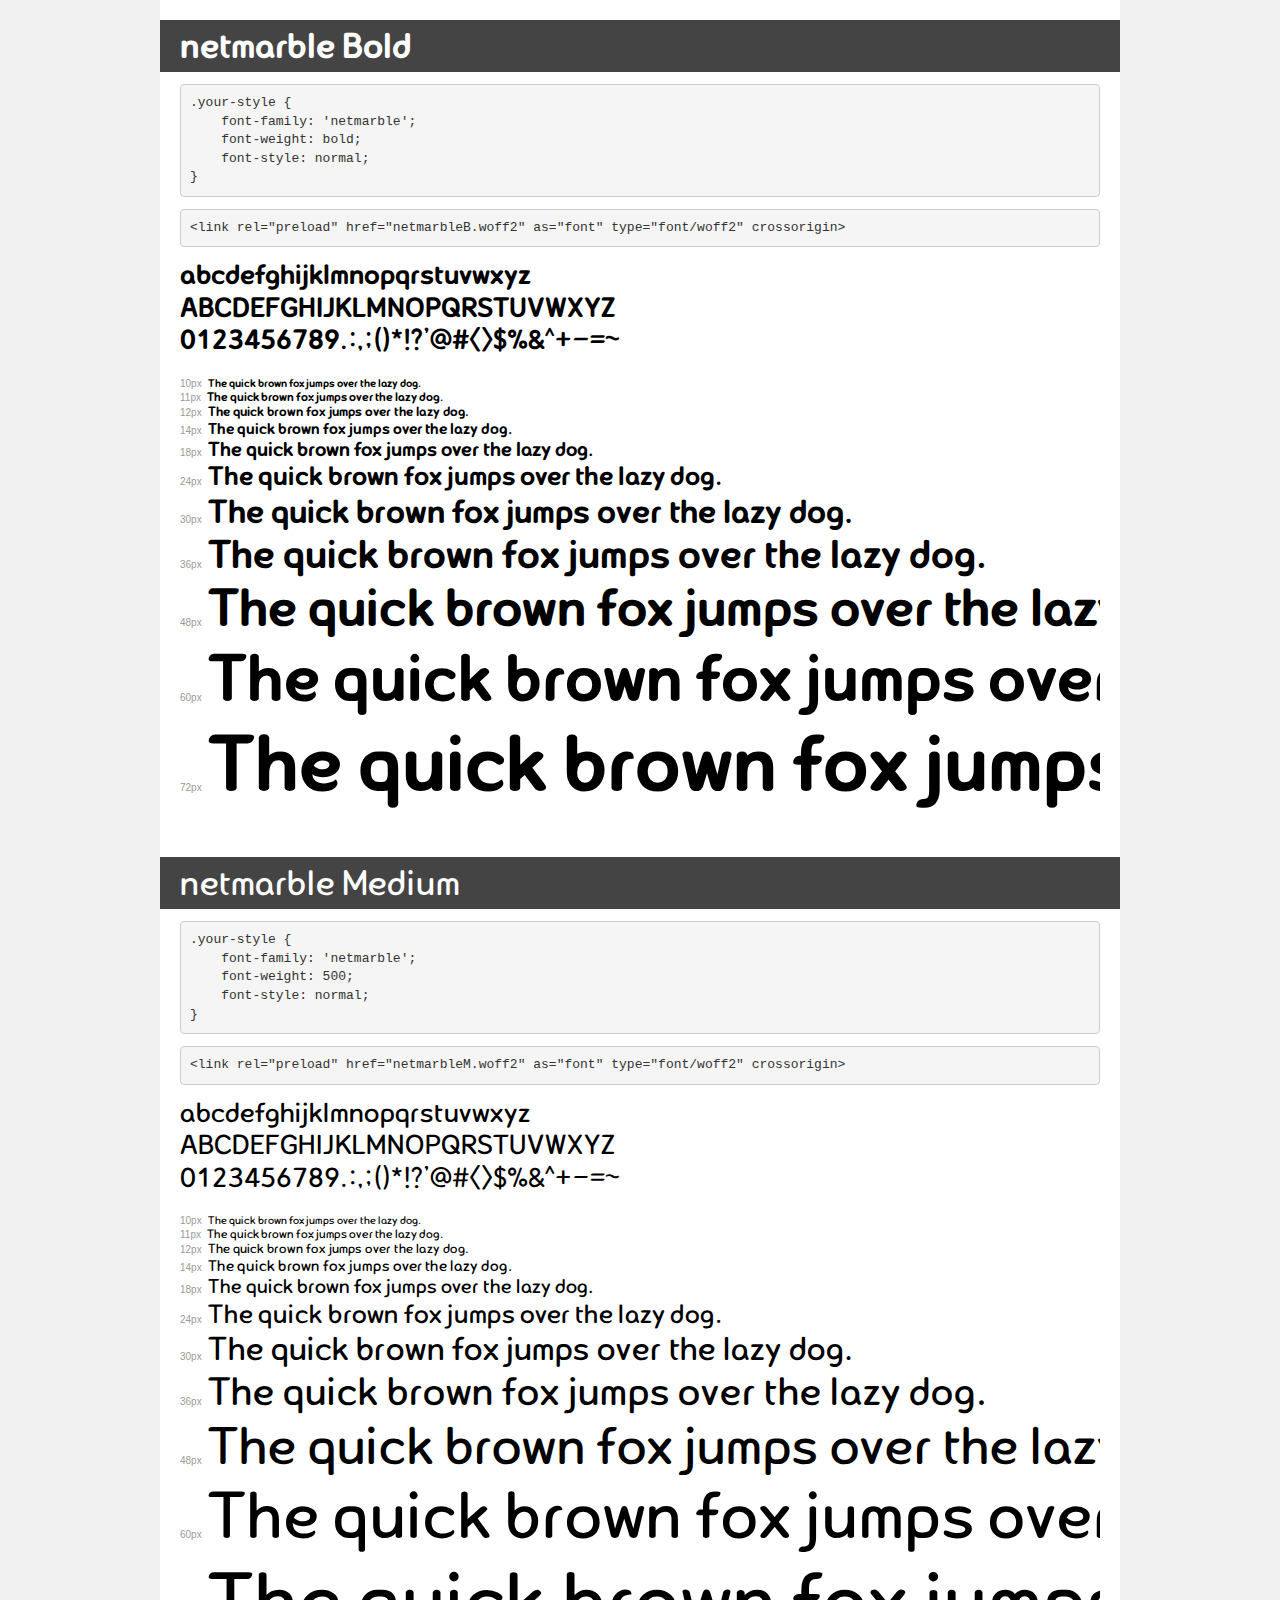
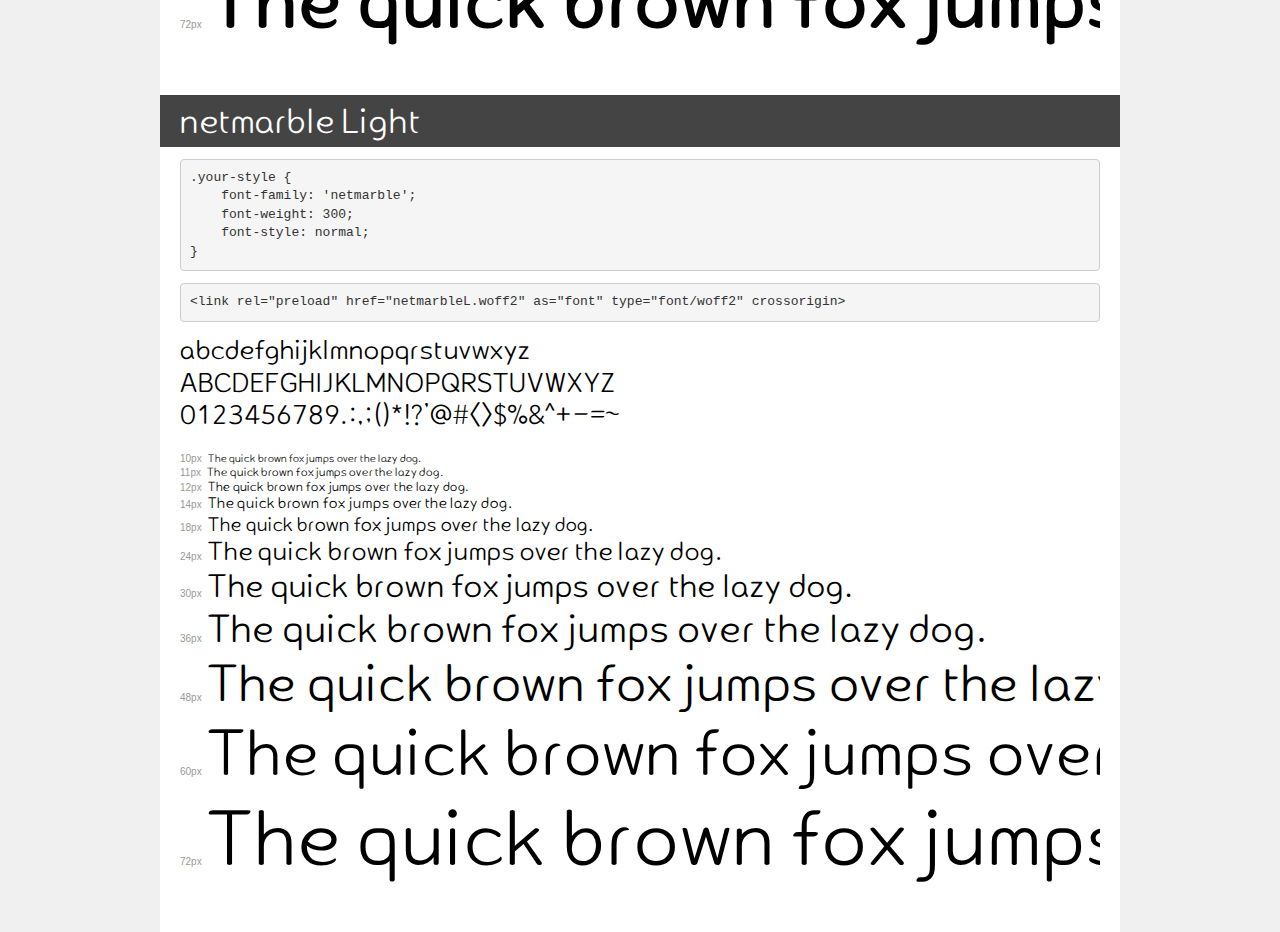
<file: css/Concept_font/demo.html>
<!DOCTYPE html>
<html lang="en">
<head>
    <meta charset="utf-8">
    <meta http-equiv="X-UA-Compatible" content="IE=edge">
    <meta name="viewport" content="width=device-width, initial-scale=1">
    <meta name="robots" content="noindex, noarchive">
    <meta name="format-detection" content="telephone=no">
    <title>Transfonter demo</title>
    <link href="stylesheet.css" rel="stylesheet">
    <style>
        /*
        http://meyerweb.com/eric/tools/css/reset/
        v2.0 | 20110126
        License: none (public domain)
        */
        html, body, div, span, applet, object, iframe,
        h1, h2, h3, h4, h5, h6, p, blockquote, pre,
        a, abbr, acronym, address, big, cite, code,
        del, dfn, em, img, ins, kbd, q, s, samp,
        small, strike, strong, sub, sup, tt, var,
        b, u, i, center,
        dl, dt, dd, ol, ul, li,
        fieldset, form, label, legend,
        table, caption, tbody, tfoot, thead, tr, th, td,
        article, aside, canvas, details, embed,
        figure, figcaption, footer, header, hgroup,
        menu, nav, output, ruby, section, summary,
        time, mark, audio, video {
            margin: 0;
            padding: 0;
            border: 0;
            font-size: 100%;
            font: inherit;
            vertical-align: baseline;
        }
        /* HTML5 display-role reset for older browsers */
        article, aside, details, figcaption, figure,
        footer, header, hgroup, menu, nav, section {
            display: block;
        }
        body {
            line-height: 1;
        }
        ol, ul {
            list-style: none;
        }
        blockquote, q {
            quotes: none;
        }
        blockquote:before, blockquote:after,
        q:before, q:after {
            content: '';
            content: none;
        }
        table {
            border-collapse: collapse;
            border-spacing: 0;
        }
        /* demo styles */
        body {
            background: #f0f0f0;
            color: #000;
        }
        .page {
            background: #fff;
            width: 920px;
            margin: 0 auto;
            padding: 20px 20px 0 20px;
            overflow: hidden;
        }
        .font-container {
            overflow-x: auto;
            overflow-y: hidden;
            margin-bottom: 40px;
            line-height: 1.3;
            white-space: nowrap;
            padding-bottom: 5px;
        }
        h1 {
            position: relative;
            background: #444;
            font-size: 32px;
            color: #fff;
            padding: 10px 20px;
            margin: 0 -20px 12px -20px;
        }
        .letters {
            font-size: 25px;
            margin-bottom: 20px;
        }
        .s10:before {
            content: '10px';
        }
        .s11:before {
            content: '11px';
        }
        .s12:before {
            content: '12px';
        }
        .s14:before {
            content: '14px';
        }
        .s18:before {
            content: '18px';
        }
        .s24:before {
            content: '24px';
        }
        .s30:before {
            content: '30px';
        }
        .s36:before {
            content: '36px';
        }
        .s48:before {
            content: '48px';
        }
        .s60:before {
            content: '60px';
        }
        .s72:before {
            content: '72px';
        }
        .s10:before, .s11:before, .s12:before, .s14:before,
        .s18:before, .s24:before, .s30:before, .s36:before,
        .s48:before, .s60:before, .s72:before {
            font-family: Arial, sans-serif;
            font-size: 10px;
            font-weight: normal;
            font-style: normal;
            color: #999;
            padding-right: 6px;
        }
        pre {
            display: block;
            padding: 9px;
            margin: 0 0 12px;
            font-family: Monaco, Menlo, Consolas, "Courier New", monospace;
            font-size: 13px;
            line-height: 1.428571429;
            color: #333;
            font-weight: normal;
            font-style: normal;
            background-color: #f5f5f5;
            border: 1px solid #ccc;
            overflow-x: auto;
            border-radius: 4px;
        }
        /* responsive */
        @media (max-width: 959px) {
            .page {
                width: auto;
                margin: 0;
            }
        }
    </style>
</head>
<body>
<div class="page">
    <div class="demo">
        <h1 style="font-family: 'netmarble'; font-weight: bold; font-style: normal;">netmarble Bold</h1>
        <pre title="Usage">.your-style {
    font-family: 'netmarble';
    font-weight: bold;
    font-style: normal;
}</pre>
        <pre title="Preload (optional)">
&lt;link rel=&quot;preload&quot; href=&quot;netmarbleB.woff2&quot; as=&quot;font&quot; type=&quot;font/woff2&quot; crossorigin&gt;</pre>
        <div class="font-container" style="font-family: 'netmarble'; font-weight: bold; font-style: normal;">
            <p class="letters">
                abcdefghijklmnopqrstuvwxyz<br>
ABCDEFGHIJKLMNOPQRSTUVWXYZ<br>
                0123456789.:,;()*!?'@#&lt;&gt;$%&^+-=~
            </p>
            <p class="s10" style="font-size: 10px;">The quick brown fox jumps over the lazy dog.</p>
            <p class="s11" style="font-size: 11px;">The quick brown fox jumps over the lazy dog.</p>
            <p class="s12" style="font-size: 12px;">The quick brown fox jumps over the lazy dog.</p>
            <p class="s14" style="font-size: 14px;">The quick brown fox jumps over the lazy dog.</p>
            <p class="s18" style="font-size: 18px;">The quick brown fox jumps over the lazy dog.</p>
            <p class="s24" style="font-size: 24px;">The quick brown fox jumps over the lazy dog.</p>
            <p class="s30" style="font-size: 30px;">The quick brown fox jumps over the lazy dog.</p>
            <p class="s36" style="font-size: 36px;">The quick brown fox jumps over the lazy dog.</p>
            <p class="s48" style="font-size: 48px;">The quick brown fox jumps over the lazy dog.</p>
            <p class="s60" style="font-size: 60px;">The quick brown fox jumps over the lazy dog.</p>
            <p class="s72" style="font-size: 72px;">The quick brown fox jumps over the lazy dog.</p>
        </div>
    </div>

    <div class="demo">
        <h1 style="font-family: 'netmarble'; font-weight: 500; font-style: normal;">netmarble Medium</h1>
        <pre title="Usage">.your-style {
    font-family: 'netmarble';
    font-weight: 500;
    font-style: normal;
}</pre>
        <pre title="Preload (optional)">
&lt;link rel=&quot;preload&quot; href=&quot;netmarbleM.woff2&quot; as=&quot;font&quot; type=&quot;font/woff2&quot; crossorigin&gt;</pre>
        <div class="font-container" style="font-family: 'netmarble'; font-weight: 500; font-style: normal;">
            <p class="letters">
                abcdefghijklmnopqrstuvwxyz<br>
ABCDEFGHIJKLMNOPQRSTUVWXYZ<br>
                0123456789.:,;()*!?'@#&lt;&gt;$%&^+-=~
            </p>
            <p class="s10" style="font-size: 10px;">The quick brown fox jumps over the lazy dog.</p>
            <p class="s11" style="font-size: 11px;">The quick brown fox jumps over the lazy dog.</p>
            <p class="s12" style="font-size: 12px;">The quick brown fox jumps over the lazy dog.</p>
            <p class="s14" style="font-size: 14px;">The quick brown fox jumps over the lazy dog.</p>
            <p class="s18" style="font-size: 18px;">The quick brown fox jumps over the lazy dog.</p>
            <p class="s24" style="font-size: 24px;">The quick brown fox jumps over the lazy dog.</p>
            <p class="s30" style="font-size: 30px;">The quick brown fox jumps over the lazy dog.</p>
            <p class="s36" style="font-size: 36px;">The quick brown fox jumps over the lazy dog.</p>
            <p class="s48" style="font-size: 48px;">The quick brown fox jumps over the lazy dog.</p>
            <p class="s60" style="font-size: 60px;">The quick brown fox jumps over the lazy dog.</p>
            <p class="s72" style="font-size: 72px;">The quick brown fox jumps over the lazy dog.</p>
        </div>
    </div>

    <div class="demo">
        <h1 style="font-family: 'netmarble'; font-weight: 300; font-style: normal;">netmarble Light</h1>
        <pre title="Usage">.your-style {
    font-family: 'netmarble';
    font-weight: 300;
    font-style: normal;
}</pre>
        <pre title="Preload (optional)">
&lt;link rel=&quot;preload&quot; href=&quot;netmarbleL.woff2&quot; as=&quot;font&quot; type=&quot;font/woff2&quot; crossorigin&gt;</pre>
        <div class="font-container" style="font-family: 'netmarble'; font-weight: 300; font-style: normal;">
            <p class="letters">
                abcdefghijklmnopqrstuvwxyz<br>
ABCDEFGHIJKLMNOPQRSTUVWXYZ<br>
                0123456789.:,;()*!?'@#&lt;&gt;$%&^+-=~
            </p>
            <p class="s10" style="font-size: 10px;">The quick brown fox jumps over the lazy dog.</p>
            <p class="s11" style="font-size: 11px;">The quick brown fox jumps over the lazy dog.</p>
            <p class="s12" style="font-size: 12px;">The quick brown fox jumps over the lazy dog.</p>
            <p class="s14" style="font-size: 14px;">The quick brown fox jumps over the lazy dog.</p>
            <p class="s18" style="font-size: 18px;">The quick brown fox jumps over the lazy dog.</p>
            <p class="s24" style="font-size: 24px;">The quick brown fox jumps over the lazy dog.</p>
            <p class="s30" style="font-size: 30px;">The quick brown fox jumps over the lazy dog.</p>
            <p class="s36" style="font-size: 36px;">The quick brown fox jumps over the lazy dog.</p>
            <p class="s48" style="font-size: 48px;">The quick brown fox jumps over the lazy dog.</p>
            <p class="s60" style="font-size: 60px;">The quick brown fox jumps over the lazy dog.</p>
            <p class="s72" style="font-size: 72px;">The quick brown fox jumps over the lazy dog.</p>
        </div>
    </div>

</div>
</body>
</html>
</file>
<file: css/Concept_font/stylesheet.css>
@font-face {
    font-family: 'netmarble';
    src: url('netmarbleB.eot');
    src: url('netmarbleB.eot?#iefix') format('embedded-opentype'),
        url('netmarbleB.woff2') format('woff2'),
        url('netmarbleB.woff') format('woff'),
        url('netmarbleB.ttf') format('truetype'),
        url('netmarbleB.svg#netmarbleB') format('svg');
    font-weight: bold;
    font-style: normal;
    font-display: swap;
}

@font-face {
    font-family: 'netmarble';
    src: url('netmarbleM.eot');
    src: url('netmarbleM.eot?#iefix') format('embedded-opentype'),
        url('netmarbleM.woff2') format('woff2'),
        url('netmarbleM.woff') format('woff'),
        url('netmarbleM.ttf') format('truetype'),
        url('netmarbleM.svg#netmarbleM') format('svg');
    font-weight: 500;
    font-style: normal;
    font-display: swap;
}

@font-face {
    font-family: 'netmarble';
    src: url('netmarbleL.eot');
    src: url('netmarbleL.eot?#iefix') format('embedded-opentype'),
        url('netmarbleL.woff2') format('woff2'),
        url('netmarbleL.woff') format('woff'),
        url('netmarbleL.ttf') format('truetype'),
        url('netmarbleL.svg#netmarbleL') format('svg');
    font-weight: 300;
    font-style: normal;
    font-display: swap;
}
</file>
